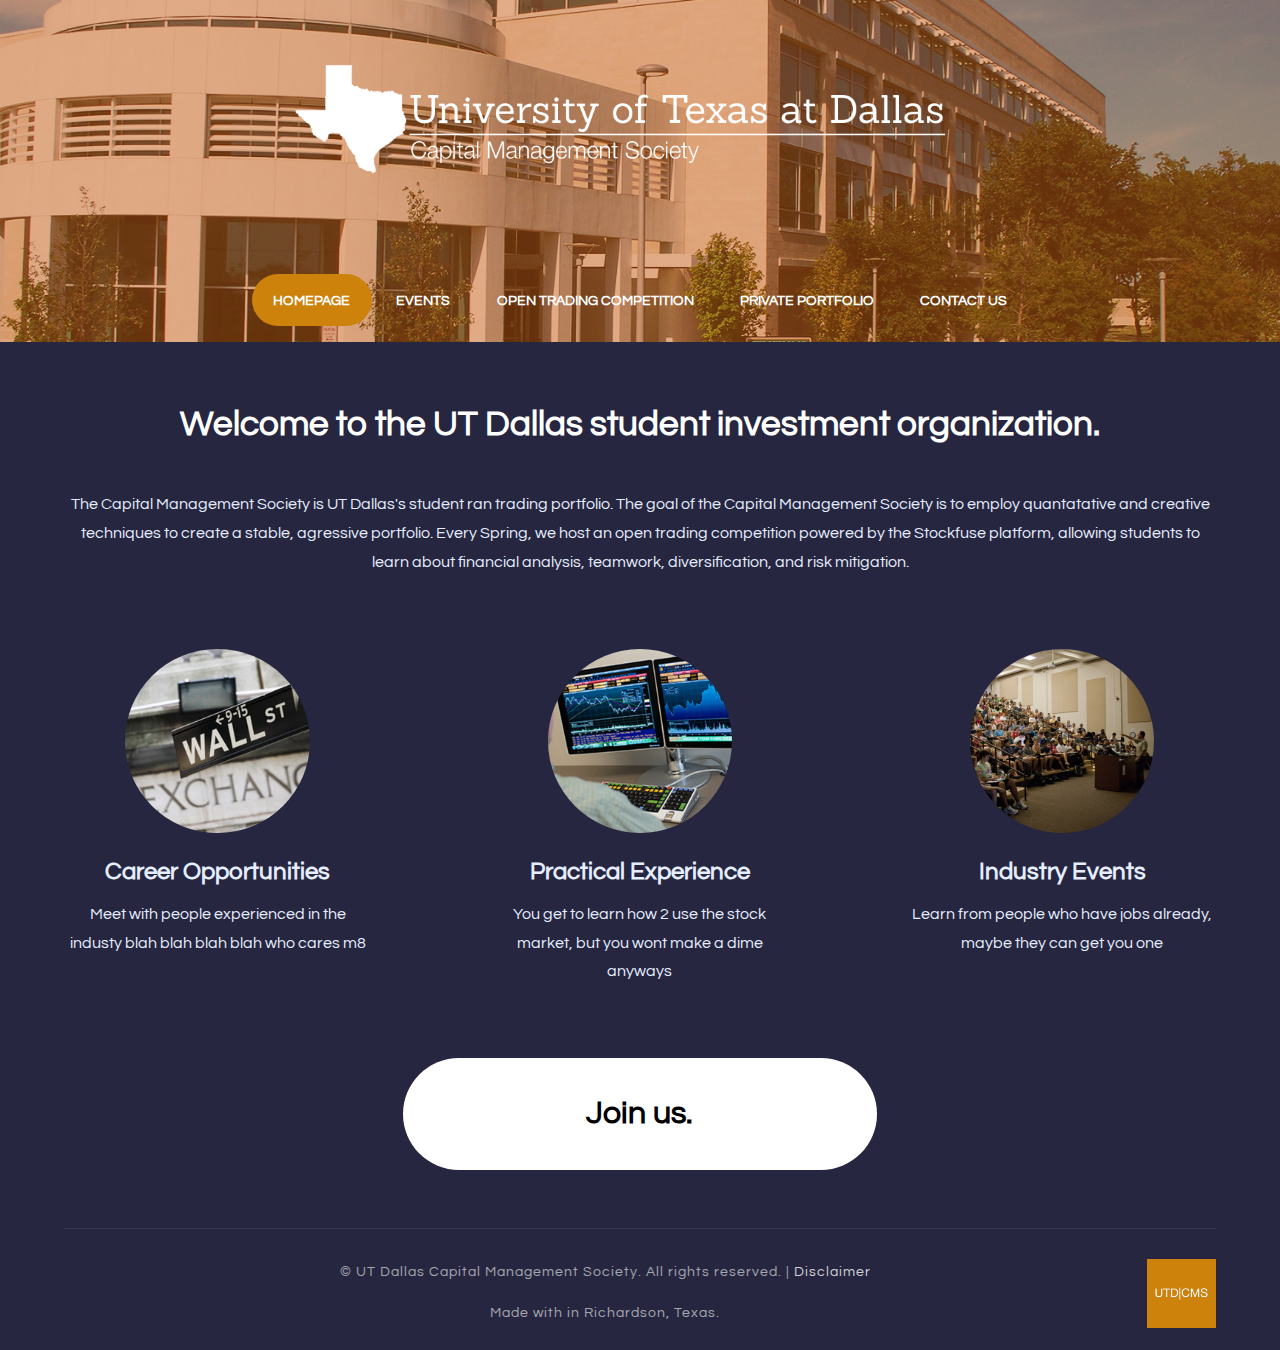
<file: index.html>
<!DOCTYPE html PUBLIC "-//W3C//DTD XHTML 1.0 Strict//EN" "http://www.w3.org/TR/xhtml1/DTD/xhtml1-strict.dtd">
<html xmlns="http://www.w3.org/1999/xhtml">
<head>

<title>UT Dallas Capital Management Society</title>

<link rel="icon" type="image/png"
     href="images/favico.png" />

<meta http-equiv="Content-Type" content="text/html; charset=utf-8" />
<title></title>
<meta name="keywords" content="" />
<meta name="description" content="" />
<link href="http://fonts.googleapis.com/css?family=Source+Sans+Pro:200,300,400,600,700,900|Quicksand:400,700|Questrial" rel="stylesheet" />
<link href="default.css" rel="stylesheet" type="text/css" media="all" />
<link rel="stylesheet" href="https://cdnjs.cloudflare.com/ajax/libs/animate.css/3.5.2/animate.min.css">
<link href="fonts.css" rel="stylesheet" type="text/css" media="all" />
<meta name="viewport" content="width=device-width, initial-scale=1, maximum-scale=1, user-scalable=no">
<link href="https://afeld.github.io/emoji-css/emoji.css" rel="stylesheet">


</head>
<body>

<div id="header-wrapper">
	<div id="header" class="container">
		<div id="logo">
      <div class="animated fadeInDownBig">
			<h1><a href="#"><img src="images/capital.png" width="100%" height="auto"></a></h1>
  </div>
			<div id="menu">
				<ul>
					<li class="active"><a href="index.html" accesskey="1" title="">Homepage</a></li>
					<li><a href="events.html" accesskey="2" title="">Events</a></li>
					<li><a href="opentrade.html" accesskey="3" title="">Open Trading Competition</a></li>
					<li><a href="privateportfolio.html"" accesskey="4" title="">Private Portfolio</a></li>
					<li><a href="contact.html" accesskey="5" title="">Contact Us</a></li>
				</ul>
			</div>
		</div>
	</div>
</div>

<div id="page-wrapper">
	<div id="welcome" class="container">
		<div class="title">
			<h2>Welcome to the UT Dallas student investment organization.</h2>
    </div>
		<p>The Capital Management Society is UT Dallas's student ran trading portfolio. The goal of the Capital Management Society is to employ quantatative and creative techniques to create a stable, agressive portfolio. Every Spring, we host an open trading competition powered by the Stockfuse platform, allowing students to learn about financial analysis, teamwork, diversification, and risk mitigation.</p>
  </div>

<hr style="height:20pt; visibility:hidden;" />
		<div class="section group">
			<div class="col span_1_of_3">
				<p><img class="img-circle" src="images/ws.jpg"></p>
				<p><h2>Career Opportunities</h2></p>
				<p>Meet with people experienced in the industy blah blah blah blah who cares m8</p>
		</div>
			<div class="col span_1_of_3">
				<p><img class="img-circle" src="images/wow.png"></p>
				<p><h2>Practical Experience</h2><p>
				<p>You get to learn how 2 use the stock market, but you wont make a dime anyways</p>
		</div>
		<div class="col span_1_of_3">
				<p><img class="img-circle" src="images/industry.png"></p>
				<p><h2>Industry Events</h2></p>
				<p>Learn from people who have jobs already, maybe they can get you one</p>
		</div>
  </div>


<hr style="height:20pt; visibility:hidden;" />
<a href="#" style="text-decoration:none;">
<div class="white">
<br>
<p><h1>Join us.</h1></p>
<br>
</div>
</a>

<hr style="height:30pt; visibility:hidden;" />

<div id="copyright" class="container">
  <br>
  <p><div class="footerimg"><img src="images/capmanage.png" width="6%"; align="right"; height="auto";></div></p>
	<p>&copy; UT Dallas Capital Management Society. All rights reserved. | <a href="disclaimer.html">Disclaimer</a></p>
  <p>Made with <i class="em em-heart"></i> in Richardson, Texas.</p>
</div>
</div>

</body>
</html>
</file>
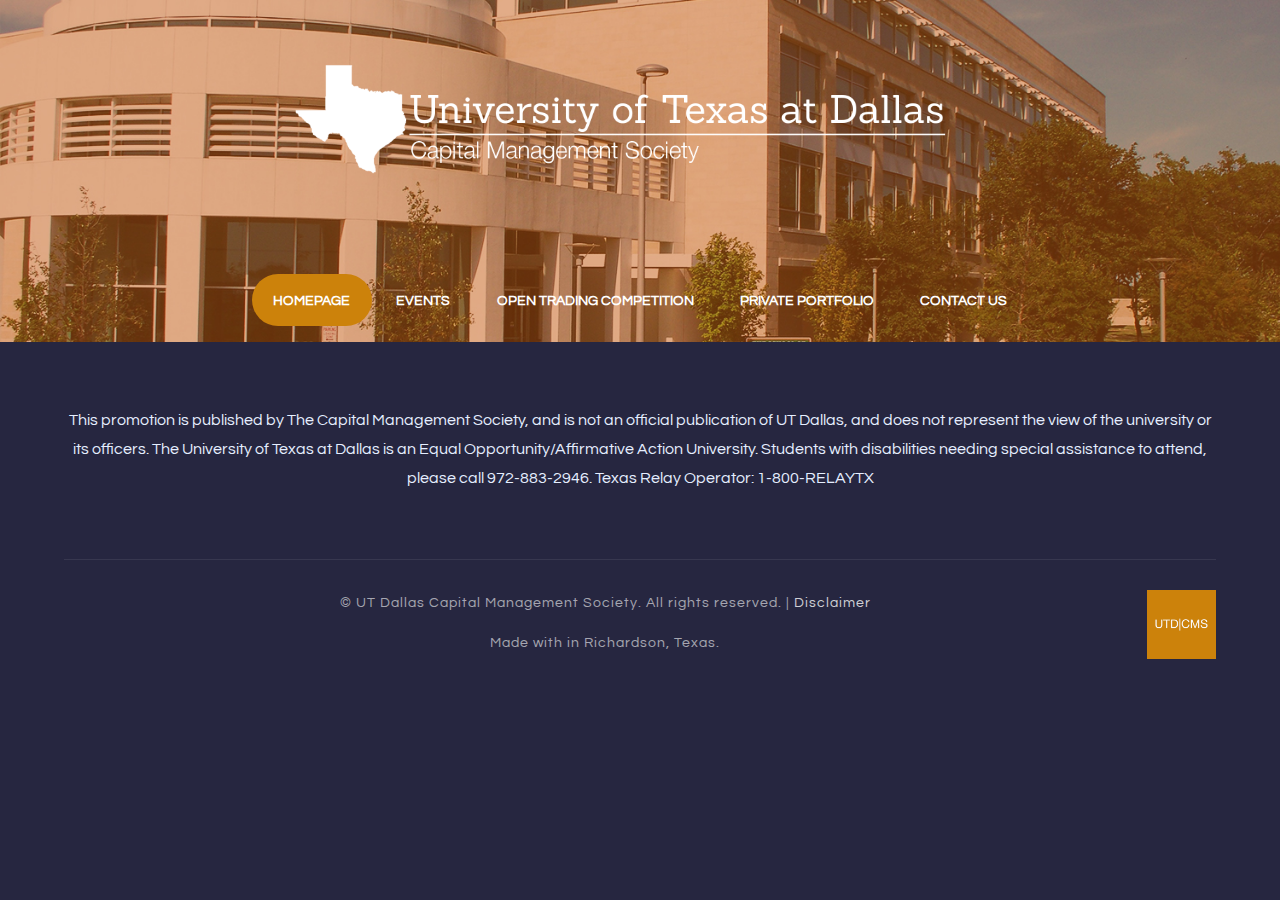
<file: disclaimer.html>
<!DOCTYPE html PUBLIC "-//W3C//DTD XHTML 1.0 Strict//EN" "http://www.w3.org/TR/xhtml1/DTD/xhtml1-strict.dtd">
<html xmlns="http://www.w3.org/1999/xhtml">
<head>

<title>UT Dallas Capital Management Society</title>

<link rel="icon" type="image/png"
     href="images/capitalmanagementmini.png" />

<meta http-equiv="Content-Type" content="text/html; charset=utf-8" />
<title></title>
<meta name="keywords" content="" />
<meta name="description" content="" />
<link href="http://fonts.googleapis.com/css?family=Source+Sans+Pro:200,300,400,600,700,900|Quicksand:400,700|Questrial" rel="stylesheet" />
<link href="default.css" rel="stylesheet" type="text/css" media="all" />
<link href="fonts.css" rel="stylesheet" type="text/css" media="all" />
<meta name="viewport" content="width=device-width, initial-scale=1, maximum-scale=1, user-scalable=no">
<link href="https://afeld.github.io/emoji-css/emoji.css" rel="stylesheet">


</head>
<body>


<div id="header-wrapper">
	<div id="header" class="container">
		<div id="logo">
			<h1><a href="#"><img src="images/capital.png" width="100%" height="auto"></a></h1>
			<div id="menu">
				<ul>
					<li class="active"><a href="index.html" accesskey="1" title="">Homepage</a></li>
					<li><a href="events.html" accesskey="2" title="">Events</a></li>
					<li><a href="opentrade.html" accesskey="3" title="">Open Trading Competition</a></li>
					<li><a href="privateportfolio.html"" accesskey="4" title="">Private Portfolio</a></li>
					<li><a href="contact.html" accesskey="5" title="">Contact Us</a></li>
				</ul>
			</div>
		</div>
	</div>
</div>

<div id="page-wrapper">
	<div id="welcome" class="container">
		<p>
This promotion is published by The Capital Management Society, and is not an official publication of UT Dallas, and does not represent the view of the university or its officers.
The University of Texas at Dallas is an Equal Opportunity/Affirmative Action University. Students with disabilities needing special assistance to attend, please call 972-883-2946. Texas Relay Operator: 1-800-RELAYTX</p>


<hr style="height:30pt; visibility:hidden;" />

<div id="copyright" class="container">
  <br>
  <p><div class="footerimg"><img src="images/capmanage.png" width="6%"; align="right"; height="auto";></div></p>
	<p>&copy; UT Dallas Capital Management Society. All rights reserved. | <a href="disclaimer.html">Disclaimer</a></p>
  <p>Made with <i class="em em-heart"></i> in Richardson, Texas.</p>
</div>
</div>
</body>
</html>
</file>
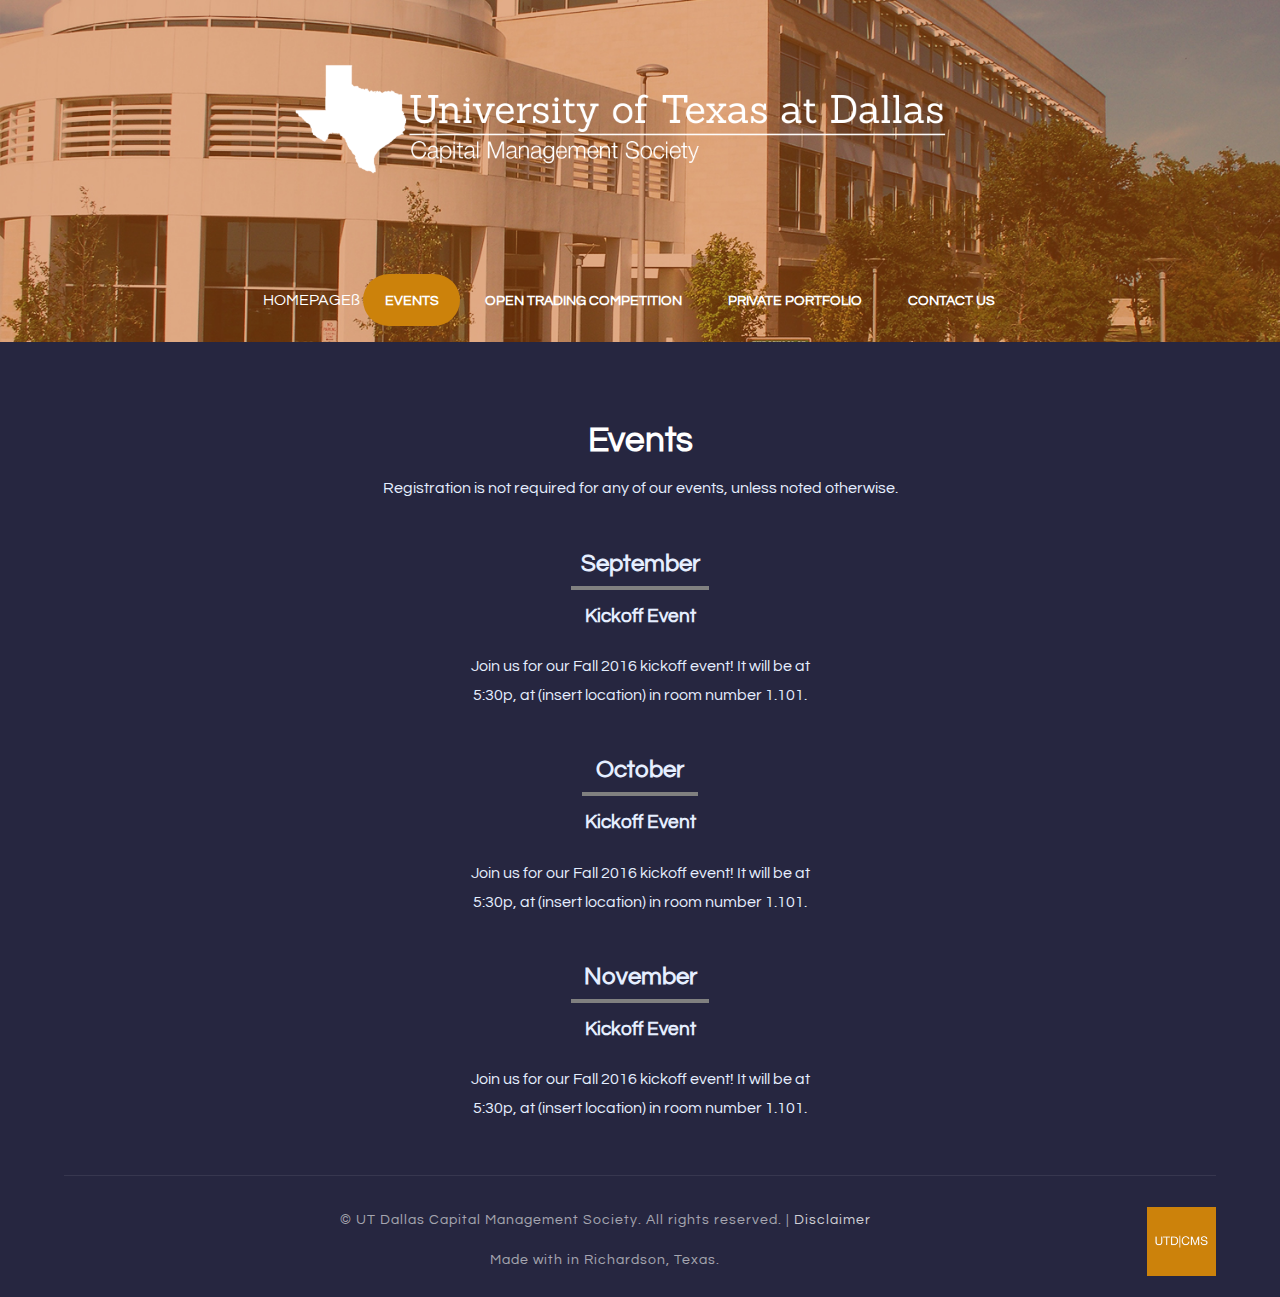
<file: events.html>
<!DOCTYPE html PUBLIC "-//W3C//DTD XHTML 1.0 Strict//EN" "http://www.w3.org/TR/xhtml1/DTD/xhtml1-strict.dtd">
<html xmlns="http://www.w3.org/1999/xhtml">
<head>

<title>UT Dallas Capital Management Society</title>

<link rel="icon" type="image/png"
     href="images/favico.png" />

<meta http-equiv="Content-Type" content="text/html; charset=utf-8" />
<title></title>
<meta name="keywords" content="" />
<meta name="description" content="" />
<link href="http://fonts.googleapis.com/css?family=Source+Sans+Pro:200,300,400,600,700,900|Quicksand:400,700|Questrial" rel="stylesheet" />
<link href="default.css" rel="stylesheet" type="text/css" media="all" />
<link href="fonts.css" rel="stylesheet" type="text/css" media="all" />
<meta name="viewport" content="width=device-width, initial-scale=1, maximum-scale=1, user-scalable=no">
<link href="https://afeld.github.io/emoji-css/emoji.css" rel="stylesheet">


</head>
<body>


<div id="header-wrapper">
	<div id="header" class="container">
		<div id="logo">
			<h1><a href="#"><img src="images/capital.png" width="100%" height="auto"></a></h1>
			<div id="menu">
				<ul>
					<a href="index.html" accesskey="1" title="">HOMEPAGEß</a></li>
					<li class="active"><a href="events.html" accesskey="2" title="">Events</a></li>
					<li><a href="opentrade.html" accesskey="3" title="">Open Trading Competition</a></li>
					<li><a href="privateportfolio.html"" accesskey="4" title="">Private Portfolio</a></li>
					<li><a href="contact.html" accesskey="5" title="">Contact Us</a></li>
				</ul>
			</div>
		</div>
	</div>
</div>

<div id="page-wrapper">
	<div id="welcome" class="container">
		<div class="title">
			<p><h2>Events</h2></p>
      <p>Registration is not required for any of our events, unless noted otherwise.</p>
		</div>
		<p><h2>September</h2></p>
    <div class="customHr">.</div>
    <h3><p>Kickoff Event</p></h3>
    <div style="width:30%; margin: 0 auto;"><p>Join us for our Fall 2016 kickoff event! It will be at 5:30p, at (insert location) in room number 1.101.</p></div>

<hr style="height:10pt; visibility:hidden;" />

    <p><h2>October</h2></p>
    <div class="customHr2">.</div>
    <h3><p>Kickoff Event</p></h3>
    <div style="width:30%; margin: 0 auto;"><p>Join us for our Fall 2016 kickoff event! It will be at 5:30p, at (insert location) in room number 1.101.</p></div>

<hr style="height:10pt; visibility:hidden;" />

    <p><h2>November</h2></p>
    <div class="customHr">.</div>
    <h3><p>Kickoff Event</p></h3>
    <div style="width:30%; margin: 0 auto;"><p>Join us for our Fall 2016 kickoff event! It will be at 5:30p, at (insert location) in room number 1.101.</p></div>

<hr style="height:20pt; visibility:hidden;" />


<div id="copyright" class="container">
  <br>
  <p><div class="footerimg"><img src="images/capmanage.png" width="6%"; align="right"; height="auto";></div></p>
	<p>&copy; UT Dallas Capital Management Society. All rights reserved. | <a href="disclaimer.html">Disclaimer</a></p>
  <p>Made with <i class="em em-heart"></i> in Richardson, Texas.</p>
</div>
</div>
</body>
</html>
</file>
<file: default.css>
html, body
	{
		height: 100%;
	}

	::selection {
  background: #cc820b; /* WebKit/Blink Browsers */
}
::-moz-selection {
  background: #cc820b; /* Gecko Browsers */
}

	body
	{
		margin: 0px;
		padding: 0px;
		background: #262640;
		font-family: 'Questrial', sans-serif;
		font-size: 12pt;
		color: #E5EEFF;
	}

	h1, h2, h3
	{
		margin: 0;
		padding: 0;
	}

	.img-circle {
	    border-radius: 100%;
			width:60%;
			max-width:500px;
	}

	p, ol, ul
	{
		margin-top: 0;
	}

	ol, ul
	{
		padding: 0;
		list-style: none;
	}

	p
	{
		line-height: 180%;
	}

	strong
	{
	}

	a
	{
		color: #16A085;
	}

	a:hover
	{
		text-decoration: none;
	}


	.container
	{
		width: 100vw;
	}

/*********************************************************************************/
/* Image Style                                                                   */
/*********************************************************************************/

	.image
	{
		display: inline-block;
		border: 1px solid rgba(0,0,0,.1);
	}

	.image img
	{
		display: block;
		width: 100%;
	}

	.image-full
	{
		display: block;
		width: 100%;
		margin: 0 0 3em 0;
	}

	.image-left
	{
		float: left;
		margin: 0 2em 2em 0;
	}

	.image-centered
	{
		display: block;
		margin: 0 0 2em 0;
	}

	.image-centered img
	{
		margin: 0 auto;
		width: auto;
	}


/*********************************************************************************/
/* Social Icon Styles                                                            */
/*********************************************************************************/

	ul.contact
	{
		margin: 0;
		padding: 2em 0em 0em 0em;
		list-style: none;
	}

	ul.contact li
	{
		display: inline-block;
		padding: 0em 0.10em;
		font-size: 1em;
	}

	ul.contact li span
	{
		display: none;
		margin: 0;
		padding: 0;
	}

	ul.contact li a
	{
		color: #FFF;
	}

	ul.contact li a:before
	{
		display: inline-block;
		background: #3E5A99;
		width: 40px;
		height: 40px;
		line-height: 40px;
		text-align: center;
		color: rgba(255,255,255,.5);
	}


/*********************************************************************************/
/* Button Style                                                                  */
/*********************************************************************************/

	.button
	{
		display: inline-block;
		margin-top: 2em;
		padding: 0.8em 2em;
		background: #3E5A99;
		line-height: 1.8em;
		letter-spacing: 1px;
		text-decoration: none;
		font-size: 1em;
		color: #FFF;
	}

	.button:before
	{
		display: inline-block;
		background: #8DCB89;
		margin-right: 1em;
		width: 40px;
		height: 40px;
		line-height: 40px;
		border-radius: 20px;
		text-align: center;
		color: #3E5A99;
	}

	.button-small
	{
	}

/*********************************************************************************/
/* Heading Titles                                                                */
/*********************************************************************************/

	.title
	{
		margin-bottom: 3em;
	}

	.title h2
	{
		font-size: 2.2em;
		color: #FFF;
	}

	.title .byline
	{
		font-size: 1.1em;
		color: rgba(255,255,255,.5);
	}

/*********************************************************************************/
/* Header                                                                        */
/*********************************************************************************/

	#header-wrapper
	{
		overflow: hidden;
		background-image: url(./images/banner.jpg);
		background-size: cover
	}

	#header
	{
		text-align: center;
	}

/*********************************************************************************/
/* Logo                                                                          */
/*********************************************************************************/

	#logo
	{
	}

	#logo h1
	{
		display: inline-block;
		margin-bottom: 0.10em;
		padding: 0.10em 0.9em;
		font-size: 3.5em;
		width: 80%;
		max-width: 700px;
	}

	#logo a
	{
		text-decoration: none;
		color: #FFF;
	}

	#logo span
	{
		padding-right: 0.5em;
		text-transform: uppercase;
		font-size: 0.90em;
		color: rgba(255,255,255,1);
	}

	#logo span a
	{
		color: rgba(255,255,255,0.8);
	}



/*********************************************************************************/
/* Menu                                                                          */
/*********************************************************************************/

	#menu
	{
	}

	#menu ul
	{
		display: inline-block;
		padding: 0em 0em;
		text-align: center;
	}

	#menu li
	{
		display: inline-block;
	}

	#menu li a, #menu li span
	{
		display: inline-block;
		padding: 1.3em 1.5em;
		text-decoration: none;
		font-size: 0.90em;
		font-weight: 600;
		border-radius: 150px;
		text-transform: uppercase;
		outline: 0;
		color: #FFF;
	}

	#menu li:hover a, #menu li.active a, #menu li.active span
	{
		background: #cc820b;
	}

	#menu .current_page_item a
	{
		color: #FFF;
	}

/*********************************************************************************/
/* Wrapper                                                                       */
/*********************************************************************************/


	.wrapper
	{
		overflow: hidden;
	}

	#wrapper1
	{
		background: #FFF;
	}

	#wrapper2
	{
		overflow: hidden;
		text-align: center;
	}
/*********************************************************************************/
/* Welcome                                                                       */
/*********************************************************************************/

	#welcome
	{
		overflow: hidden;
		width: 90vw;
		margin-right: 3vw 3vw 5vw 5vw;
		text-align: center;
	}

	#welcome strong
	{
		color: #C6C2C4;
	}

/*******

/*  SECTIONS  */
.section {
	clear: both;
	padding: 0px;
	margin: 0px;
}

/*  COLUMN SETUP  */
.col {
	display: block;
	float:left;
	margin: 1% 0 1% 10%;
}
.col:first-child { margin-left: 0; }

/*  GROUPING  */
.group:before,
.group:after { content:""; display:table; }
.group:after { clear:both;}
.group { zoom:1; /* For IE 6/7 */ }

/*  GRID OF THREE  */
.span_3_of_3 { width: 100%; }
.span_2_of_3 { width: 63.33%; }
.span_1_of_3 { width: 26.66%; }

/*  GO FULL WIDTH BELOW 480 PIXELS */
@media only screen and (max-width: 480px) {
	.col {  margin: 1% 0 1% 0%; }
	.span_3_of_3, .span_2_of_3, .span_1_of_3 { width: 100%; }
}

/*******

/*********************************************************************************/
/* Page                                                                          */
/*********************************************************************************/

	#page-wrapper
	{
		overflow: hidden;
		padding: 5vw 5vw 10px;
		text-align: center;
		box-sizing:border-box;

	}

	.customHr {
	    width: 12%;
  		margin: 0 auto;
	    font-size: 1px;
	    color: rgba(0, 0, 0, 0);
	    line-height: 4px;

	    background-color: grey;
	    margin-top: -6px;
	    margin-bottom: 10px;
	}

	.customHr2 {
	    width: 10%;
  		margin: 0 auto;
	    font-size: 1px;
	    color: rgba(0, 0, 0, 0);
	    line-height: 4px;

	    background-color: grey;
	    margin-top: -6px;
	    margin-bottom: 10px;
	}

	#message {
    position: absolute;
    z-index: 101;
    top: 0;
    left: 0;
    right: 0;
    background: #383838;
    text-align: center;
    line-height: 2.5;
    overflow: hidden;
}

@-webkit-keyframes slideDown {
    0%, 100% { -webkit-transform: translateY(-50px); }
    10%, 90% { -webkit-transform: translateY(0px); }
}
@-moz-keyframes slideDown {
    0%, 100% { -moz-transform: translateY(-50px); }
    10%, 90% { -moz-transform: translateY(0px); }
}

	#page
	{
	}

	.white {
		clear: both;
		padding: .5vw .5vw 8px;
		background: #fff;
		border-radius: 150px;
		width: 40%;
		margin:0 auto;
		height: auto;
		display:block;
		color: black;
	}

	.white:hover {
	   background: #cc820b;
		 color: white !important;
	}

/*********************************************************************************/
/* Content                                                                       */
/*********************************************************************************/

	#content
	{
		float: left;
		width: 100vw;
		padding-right: 100px;
		background: #fff;
		border-right: 1px solid rgba(0,0,0,.1);
	}


/*********************************************************************************/
/* Footer                                                                        */
/*********************************************************************************/

	#footer
	{
		text-align: center;
		width: 80%;
		max-width: 700px;
		margin: 0 auto;
	}

	#footer .title span
	{
		color: rgba(255,255,255,0.4);
	}


	@media screen and (max-width: 800px) {

	    .footerimg {display:none;}

	}


/*********************************************************************************/
/* Copyright                                                                     */
/*********************************************************************************/

	#copyright
	{
		overflow: hidden;
		width: 90vw;
		margin-right: 3vw;
		border-top: 1px solid rgba(255,255,255,0.08);
		text-align: center;
	}

	#copyright p
	{
		letter-spacing: 1px;
		font-size: 0.90em;
		color: rgba(255,255,255,0.6);
	}

	#copyright a
	{
		text-decoration: none;
		color: rgba(255,255,255,0.8);
	}
</file>
<file: fonts.css>
@charset 'UTF-8';

@font-face
{
	font-family: 'FontAwesome';
	src: url('fonts/fontawesome-webfont.eot?v=3.0.1');
	src: url('fonts/fontawesome-webfont.eot?#iefix&v=3.0.1') format('embedded-opentype'),
	     url('fonts/fontawesome-webfont.woff?v=3.0.1') format('woff'),
	     url('fonts/fontawesome-webfont.ttf?v=3.0.1') format('truetype'),
	     url('fonts/fontawesome-webfont.svg#FontAwesome') format('svg');
	font-weight: normal;
	font-style: normal;
}

@font-face
{
	font-family: 'Font-Awesome-Social';
	src: url('fonts/fontawesome-social-webfont.eot');
	src: url('fonts/fontawesome-social-webfont.eot?#iefix') format('embedded-opentype'),
	     url('fonts/fontawesome-social-webfont.woff') format('woff'),
		 url('fonts/fontawesome-social-webfont.ttf') format('truetype'),
		 url('fonts/fontawesome-social-webfont.svg#Font-Awesome-More') format('svg');
	font-weight: normal;
	font-style: normal;
}

/*********************************************************************************/
/* Icons                                                                         */
/*********************************************************************************/

	/*
		Powered by:
		
		Font Awesome (http://fortawesome.github.com/Font-Awesome/)
		Font Awesome More (http://gregoryloucas.github.com/Font-Awesome-More/)
	*/

	.icon
	{
		text-decoration: none;
	}

		.icon:before
		{
			font-size: 1.25em;
			text-decoration: none;
			font-family: FontAwesome;
			font-weight: normal;
			font-style: normal;
			-webkit-text-rendering: optimizeLegibility;
			-moz-text-rendering: optimizeLegibility;
			-ms-text-rendering: optimizeLegibility;
			-o-text-rendering: optimizeLegibility;
			text-rendering: optimizeLegibility;
			-webkit-font-smoothing: antialiased;
			-moz-font-smoothing: antialiased;
			-ms-font-smoothing: antialiased;
			-o-font-smoothing: antialiased;
			font-smoothing: antialiased;
			-webkit-font-feature-settings: "liga" 1, "dlig" 1;
			-moz-font-feature-settings: "liga=1, dlig=1";
			-ms-font-feature-settings: "liga" 1, "dlig" 1;
			-o-font-feature-settings: "liga" 1, "dlig" 1;
			font-feature-settings: "liga" 1, "dlig" 1;
		}

		.icon-glass:before                { content: "\f000"; }
		.icon-music:before                { content: "\f001"; }
		.icon-search:before               { content: "\f002"; }
		.icon-envelope:before             { content: "\f003"; }
		.icon-heart:before                { content: "\f004"; }
		.icon-star:before                 { content: "\f005"; }
		.icon-star-empty:before           { content: "\f006"; }
		.icon-user:before                 { content: "\f007"; }
		.icon-film:before                 { content: "\f008"; }
		.icon-th-large:before             { content: "\f009"; }
		.icon-th:before                   { content: "\f00a"; }
		.icon-th-list:before              { content: "\f00b"; }
		.icon-ok:before                   { content: "\f00c"; }
		.icon-remove:before               { content: "\f00d"; }
		.icon-zoom-in:before              { content: "\f00e"; }

		.icon-zoom-out:before             { content: "\f010"; }
		.icon-off:before                  { content: "\f011"; }
		.icon-signal:before               { content: "\f012"; }
		.icon-cog:before                  { content: "\f013"; }
		.icon-trash:before                { content: "\f014"; }
		.icon-home:before                 { content: "\f015"; }
		.icon-file:before                 { content: "\f016"; }
		.icon-time:before                 { content: "\f017"; }
		.icon-road:before                 { content: "\f018"; }
		.icon-download-alt:before         { content: "\f019"; }
		.icon-download:before             { content: "\f01a"; }
		.icon-upload:before               { content: "\f01b"; }
		.icon-inbox:before                { content: "\f01c"; }
		.icon-play-circle:before          { content: "\f01d"; }
		.icon-repeat:before               { content: "\f01e"; }

		/* \f020 doesn't work in Safari. all shifted one down */
		.icon-refresh:before              { content: "\f021"; }
		.icon-list-alt:before             { content: "\f022"; }
		.icon-lock:before                 { content: "\f023"; }
		.icon-flag:before                 { content: "\f024"; }
		.icon-headphones:before           { content: "\f025"; }
		.icon-volume-off:before           { content: "\f026"; }
		.icon-volume-down:before          { content: "\f027"; }
		.icon-volume-up:before            { content: "\f028"; }
		.icon-qrcode:before               { content: "\f029"; }
		.icon-barcode:before              { content: "\f02a"; }
		.icon-tag:before                  { content: "\f02b"; }
		.icon-tags:before                 { content: "\f02c"; }
		.icon-book:before                 { content: "\f02d"; }
		.icon-bookmark:before             { content: "\f02e"; }
		.icon-print:before                { content: "\f02f"; }

		.icon-camera:before               { content: "\f030"; }
		.icon-font:before                 { content: "\f031"; }
		.icon-bold:before                 { content: "\f032"; }
		.icon-italic:before               { content: "\f033"; }
		.icon-text-height:before          { content: "\f034"; }
		.icon-text-width:before           { content: "\f035"; }
		.icon-align-left:before           { content: "\f036"; }
		.icon-align-center:before         { content: "\f037"; }
		.icon-align-right:before          { content: "\f038"; }
		.icon-align-justify:before        { content: "\f039"; }
		.icon-list:before                 { content: "\f03a"; }
		.icon-indent-left:before          { content: "\f03b"; }
		.icon-indent-right:before         { content: "\f03c"; }
		.icon-facetime-video:before       { content: "\f03d"; }
		.icon-picture:before              { content: "\f03e"; }

		.icon-pencil:before               { content: "\f040"; }
		.icon-map-marker:before           { content: "\f041"; }
		.icon-adjust:before               { content: "\f042"; }
		.icon-tint:before                 { content: "\f043"; }
		.icon-edit:before                 { content: "\f044"; }
		.icon-share:before                { content: "\f045"; }
		.icon-check:before                { content: "\f046"; }
		.icon-move:before                 { content: "\f047"; }
		.icon-step-backward:before        { content: "\f048"; }
		.icon-fast-backward:before        { content: "\f049"; }
		.icon-backward:before             { content: "\f04a"; }
		.icon-play:before                 { content: "\f04b"; }
		.icon-pause:before                { content: "\f04c"; }
		.icon-stop:before                 { content: "\f04d"; }
		.icon-forward:before              { content: "\f04e"; }

		.icon-fast-forward:before         { content: "\f050"; }
		.icon-step-forward:before         { content: "\f051"; }
		.icon-eject:before                { content: "\f052"; }
		.icon-chevron-left:before         { content: "\f053"; }
		.icon-chevron-right:before        { content: "\f054"; }
		.icon-plus-sign:before            { content: "\f055"; }
		.icon-minus-sign:before           { content: "\f056"; }
		.icon-remove-sign:before          { content: "\f057"; }
		.icon-ok-sign:before              { content: "\f058"; }
		.icon-question-sign:before        { content: "\f059"; }
		.icon-info-sign:before            { content: "\f05a"; }
		.icon-screenshot:before           { content: "\f05b"; }
		.icon-remove-circle:before        { content: "\f05c"; }
		.icon-ok-circle:before            { content: "\f05d"; }
		.icon-ban-circle:before           { content: "\f05e"; }

		.icon-arrow-left:before           { content: "\f060"; }
		.icon-arrow-right:before          { content: "\f061"; }
		.icon-arrow-up:before             { content: "\f062"; }
		.icon-arrow-down:before           { content: "\f063"; }
		.icon-share-alt:before            { content: "\f064"; }
		.icon-resize-full:before          { content: "\f065"; }
		.icon-resize-small:before         { content: "\f066"; }
		.icon-plus:before                 { content: "\f067"; }
		.icon-minus:before                { content: "\f068"; }
		.icon-asterisk:before             { content: "\f069"; }
		.icon-exclamation-sign:before     { content: "\f06a"; }
		.icon-gift:before                 { content: "\f06b"; }
		.icon-leaf:before                 { content: "\f06c"; }
		.icon-fire:before                 { content: "\f06d"; }
		.icon-eye-open:before             { content: "\f06e"; }

		.icon-eye-close:before            { content: "\f070"; }
		.icon-warning-sign:before         { content: "\f071"; }
		.icon-plane:before                { content: "\f072"; }
		.icon-calendar:before             { content: "\f073"; }
		.icon-random:before               { content: "\f074"; }
		.icon-comment:before              { content: "\f075"; }
		.icon-magnet:before               { content: "\f076"; }
		.icon-chevron-up:before           { content: "\f077"; }
		.icon-chevron-down:before         { content: "\f078"; }
		.icon-retweet:before              { content: "\f079"; }
		.icon-shopping-cart:before        { content: "\f07a"; }
		.icon-folder-close:before         { content: "\f07b"; }
		.icon-folder-open:before          { content: "\f07c"; }
		.icon-resize-vertical:before      { content: "\f07d"; }
		.icon-resize-horizontal:before    { content: "\f07e"; }

		.icon-bar-chart:before            { content: "\f080"; }
		.icon-twitter-sign:before         { content: "\f081"; }
		.icon-facebook-sign:before        { content: "\f082"; }
		.icon-camera-retro:before         { content: "\f083"; }
		.icon-key:before                  { content: "\f084"; }
		.icon-cogs:before                 { content: "\f085"; }
		.icon-comments:before             { content: "\f086"; }
		.icon-thumbs-up:before            { content: "\f087"; }
		.icon-thumbs-down:before          { content: "\f088"; }
		.icon-star-half:before            { content: "\f089"; }
		.icon-heart-empty:before          { content: "\f08a"; }
		.icon-signout:before              { content: "\f08b"; }
		.icon-linkedin-sign:before        { content: "\f08c"; }
		.icon-pushpin:before              { content: "\f08d"; }
		.icon-external-link:before        { content: "\f08e"; }

		.icon-signin:before               { content: "\f090"; }
		.icon-trophy:before               { content: "\f091"; }
		.icon-github-sign:before          { content: "\f092"; }
		.icon-upload-alt:before           { content: "\f093"; }
		.icon-lemon:before                { content: "\f094"; }
		.icon-phone:before                { content: "\f095"; }
		.icon-check-empty:before          { content: "\f096"; }
		.icon-bookmark-empty:before       { content: "\f097"; }
		.icon-phone-sign:before           { content: "\f098"; }
		.icon-twitter:before              { content: "\f099"; }
		.icon-facebook:before             { content: "\f09a"; }
		.icon-github:before               { content: "\f09b"; }
		.icon-unlock:before               { content: "\f09c"; }
		.icon-credit-card:before          { content: "\f09d"; }
		.icon-rss:before                  { content: "\f09e"; }

		.icon-hdd:before                  { content: "\f0a0"; }
		.icon-bullhorn:before             { content: "\f0a1"; }
		.icon-bell:before                 { content: "\f0a2"; }
		.icon-certificate:before          { content: "\f0a3"; }
		.icon-hand-right:before           { content: "\f0a4"; }
		.icon-hand-left:before            { content: "\f0a5"; }
		.icon-hand-up:before              { content: "\f0a6"; }
		.icon-hand-down:before            { content: "\f0a7"; }
		.icon-circle-arrow-left:before    { content: "\f0a8"; }
		.icon-circle-arrow-right:before   { content: "\f0a9"; }
		.icon-circle-arrow-up:before      { content: "\f0aa"; }
		.icon-circle-arrow-down:before    { content: "\f0ab"; }
		.icon-globe:before                { content: "\f0ac"; }
		.icon-wrench:before               { content: "\f0ad"; }
		.icon-tasks:before                { content: "\f0ae"; }

		.icon-filter:before               { content: "\f0b0"; }
		.icon-briefcase:before            { content: "\f0b1"; }
		.icon-fullscreen:before           { content: "\f0b2"; }

		.icon-group:before                { content: "\f0c0"; }
		.icon-link:before                 { content: "\f0c1"; }
		.icon-cloud:before                { content: "\f0c2"; }
		.icon-beaker:before               { content: "\f0c3"; }
		.icon-cut:before                  { content: "\f0c4"; }
		.icon-copy:before                 { content: "\f0c5"; }
		.icon-paper-clip:before           { content: "\f0c6"; }
		.icon-save:before                 { content: "\f0c7"; }
		.icon-sign-blank:before           { content: "\f0c8"; }
		.icon-reorder:before              { content: "\f0c9"; }
		.icon-list-ul:before              { content: "\f0ca"; }
		.icon-list-ol:before              { content: "\f0cb"; }
		.icon-strikethrough:before        { content: "\f0cc"; }
		.icon-underline:before            { content: "\f0cd"; }
		.icon-table:before                { content: "\f0ce"; }

		.icon-magic:before                { content: "\f0d0"; }
		.icon-truck:before                { content: "\f0d1"; }
		.icon-pinterest:before            { content: "\f0d2"; }
		.icon-pinterest-sign:before       { content: "\f0d3"; }
		.icon-google-plus-sign:before     { content: "\f0d4"; }
		.icon-google-plus:before          { content: "\f0d5"; }
		.icon-money:before                { content: "\f0d6"; }
		.icon-caret-down:before           { content: "\f0d7"; }
		.icon-caret-up:before             { content: "\f0d8"; }
		.icon-caret-left:before           { content: "\f0d9"; }
		.icon-caret-right:before          { content: "\f0da"; }
		.icon-columns:before              { content: "\f0db"; }
		.icon-sort:before                 { content: "\f0dc"; }
		.icon-sort-down:before            { content: "\f0dd"; }
		.icon-sort-up:before              { content: "\f0de"; }

		.icon-envelope-alt:before         { content: "\f0e0"; }
		.icon-linkedin:before             { content: "\f0e1"; }
		.icon-undo:before                 { content: "\f0e2"; }
		.icon-legal:before                { content: "\f0e3"; }
		.icon-dashboard:before            { content: "\f0e4"; }
		.icon-comment-alt:before          { content: "\f0e5"; }
		.icon-comments-alt:before         { content: "\f0e6"; }
		.icon-bolt:before                 { content: "\f0e7"; }
		.icon-sitemap:before              { content: "\f0e8"; }
		.icon-umbrella:before             { content: "\f0e9"; }
		.icon-paste:before                { content: "\f0ea"; }
		.icon-lightbulb:before            { content: "\f0eb"; }
		.icon-exchange:before             { content: "\f0ec"; }
		.icon-cloud-download:before       { content: "\f0ed"; }
		.icon-cloud-upload:before         { content: "\f0ee"; }

		.icon-user-md:before              { content: "\f0f0"; }
		.icon-stethoscope:before          { content: "\f0f1"; }
		.icon-suitcase:before             { content: "\f0f2"; }
		.icon-bell-alt:before             { content: "\f0f3"; }
		.icon-coffee:before               { content: "\f0f4"; }
		.icon-food:before                 { content: "\f0f5"; }
		.icon-file-alt:before             { content: "\f0f6"; }
		.icon-building:before             { content: "\f0f7"; }
		.icon-hospital:before             { content: "\f0f8"; }
		.icon-ambulance:before            { content: "\f0f9"; }
		.icon-medkit:before               { content: "\f0fa"; }
		.icon-fighter-jet:before          { content: "\f0fb"; }
		.icon-beer:before                 { content: "\f0fc"; }
		.icon-h-sign:before               { content: "\f0fd"; }
		.icon-plus-sign-alt:before        { content: "\f0fe"; }

		.icon-double-angle-left:before    { content: "\f100"; }
		.icon-double-angle-right:before   { content: "\f101"; }
		.icon-double-angle-up:before      { content: "\f102"; }
		.icon-double-angle-down:before    { content: "\f103"; }
		.icon-angle-left:before           { content: "\f104"; }
		.icon-angle-right:before          { content: "\f105"; }
		.icon-angle-up:before             { content: "\f106"; }
		.icon-angle-down:before           { content: "\f107"; }
		.icon-desktop:before              { content: "\f108"; }
		.icon-laptop:before               { content: "\f109"; }
		.icon-tablet:before               { content: "\f10a"; }
		.icon-mobile-phone:before         { content: "\f10b"; }
		.icon-circle-blank:before         { content: "\f10c"; }
		.icon-quote-left:before           { content: "\f10d"; }
		.icon-quote-right:before          { content: "\f10e"; }

		.icon-spinner:before              { content: "\f110"; }
		.icon-circle:before               { content: "\f111"; }
		.icon-reply:before                { content: "\f112"; }
		.icon-github-alt:before           { content: "\f113"; }
		.icon-folder-close-alt:before     { content: "\f114"; }
		.icon-folder-open-alt:before      { content: "\f115"; }

		.icon-blogger-sign:before,.icon-blogger:before,.icon-delicious:before,.icon-dribbble-sign:before,.icon-dribbble:before,.icon-dropbox:before,.icon-drupal:before,.icon-evernote-sign:before,.icon-evernote:before,.icon-flickr-sign:before,.icon-flickr:before,.icon-forrst-sign:before,.icon-forrst:before,.icon-foursquare-sign:before,.icon-foursquare:before,.icon-git-fork:before,.icon-hacker-news:before,.icon-instagram:before,.icon-lastfm-sign:before,.icon-lastfm:before,.icon-paypal:before,.icon-picasa-sign:before,.icon-picasa:before,.icon-reddit:before,.icon-share-this-sign:before,.icon-share-this:before,.icon-skype:before,.icon-soundcloud:before,.icon-spotify:before,.icon-stack-overflow:before,.icon-tumblr-sign:before,.icon-tumblr:before,.icon-vimeo-sign:before,.icon-vimeo:before,.icon-wordpress-sign:before,.icon-wordpress:before,.icon-yelp-sign:before,.icon-yelp:before,.icon-youtube-sign:before,.icon-youtube:before              {font-family:'Font-Awesome-Social'; }

		.icon-dropbox:before              { content: "\f300"; }
		.icon-drupal:before               { content: "\f301"; }
		.icon-git-fork:before             { content: "\f302"; }
		.icon-instagram:before            { content: "\f303"; }
		.icon-share-this-sign:before      { content: "\f304"; }
		.icon-share-this:before           { content: "\f305"; }
		.icon-foursquare-sign:before      { content: "\f306"; }
		.icon-foursquare:before           { content: "\f307"; }
		.icon-hacker-news:before          { content: "\f308"; }
		.icon-skype:before                { content: "\f309"; }
		.icon-spotify:before              { content: "\f30a"; }
		.icon-soundcloud:before           { content: "\f30b"; }
		.icon-paypal:before               { content: "\f30c"; }
		.icon-youtube-sign:before         { content: "\f30d"; }
		.icon-youtube:before              { content: "\f30e"; }
		.icon-reddit:before               { content: "\f30f"; }
		.icon-blogger-sign:before         { content: "\f310"; }
		.icon-blogger:before              { content: "\f311"; }
		.icon-dribbble-sign:before        { content: "\f312"; }
		.icon-dribbble:before             { content: "\f313"; }
		.icon-evernote-sign:before        { content: "\f314"; }
		.icon-evernote:before             { content: "\f315"; }
		.icon-flickr-sign:before          { content: "\f316"; }
		.icon-flickr:before               { content: "\f317"; }
		.icon-forrst-sign:before          { content: "\f318"; }
		.icon-forrst:before               { content: "\f319"; }
		.icon-delicious:before            { content: "\f31a"; }
		.icon-lastfm-sign:before          { content: "\f31b"; }
		.icon-lastfm:before               { content: "\f31c"; }
		.icon-picasa-sign:before          { content: "\f31d"; }
		.icon-picasa:before               { content: "\f31e"; }
		.icon-stack-overflow:before       { content: "\f320"; }
		.icon-tumblr-sign:before          { content: "\f321"; }
		.icon-tumblr:before               { content: "\f322"; }
		.icon-vimeo-sign:before           { content: "\f323"; }
		.icon-vimeo:before                { content: "\f324"; }
		.icon-wordpress-sign:before       { content: "\f325"; }
		.icon-wordpress:before            { content: "\f326"; }
		.icon-yelp-sign:before            { content: "\f327"; }
		.icon-yelp:before                 { content: "\f328"; }
		.icon-cloud-upload:before		  { content: "\f0ee"; }
		.icon-cloud-download:before		  { content: "\f0ed"; }
</file>
